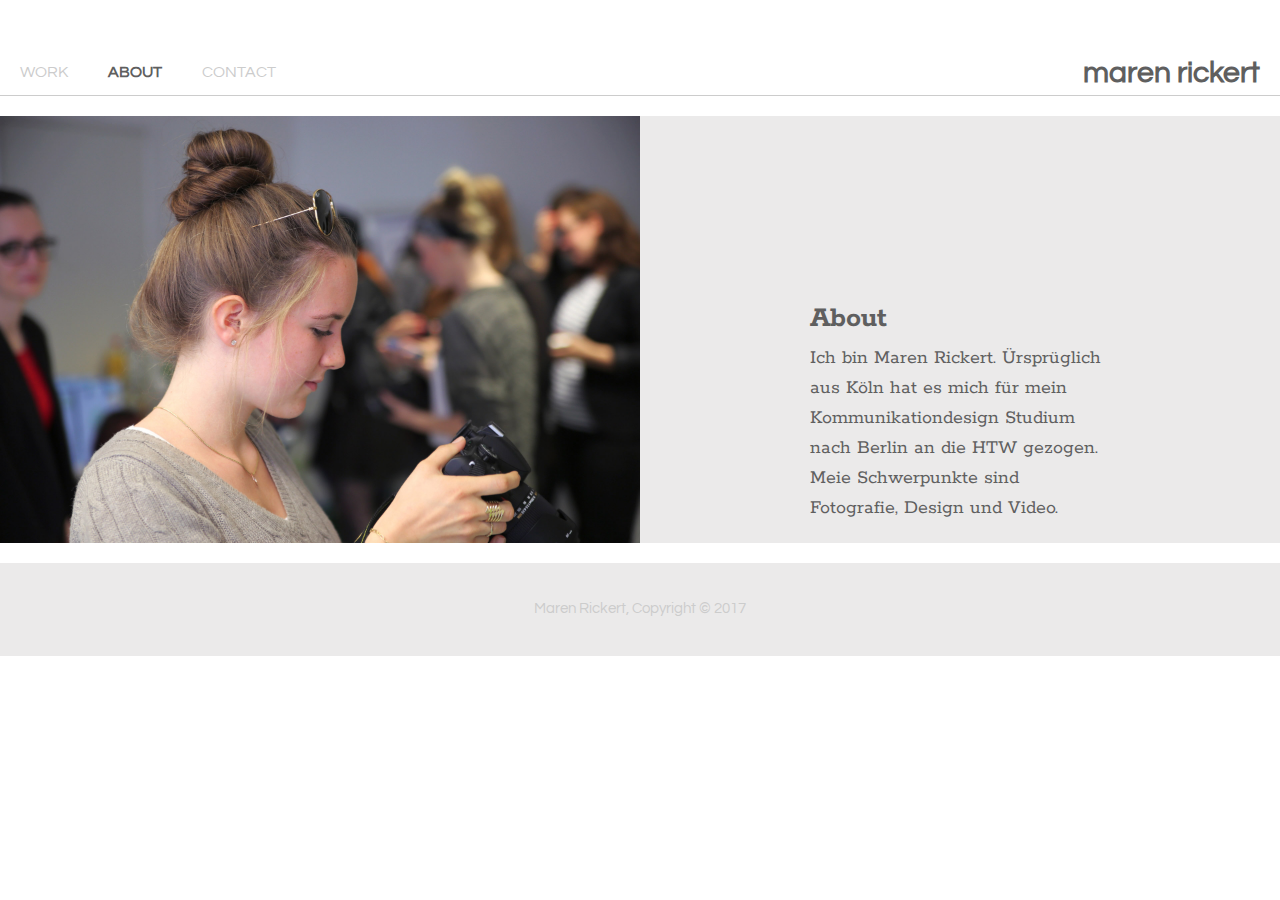
<file: about.html>
<!DOCTYPE html>
<html>
  <head>
    <meta charset="utf-8">
    <meta name="viewport" content="width=device-width">
    <meta name="description" content="Portfolio Website of a Communication Design Student from Berlin, Germany.">
    <meta name="keywords" content="photography, videography, communication design, Kommunikationsdesign, Design">
    <meta name="author" content="Maren Rickert">
    <title>maren rickert | about</title>
    <link rel="stylesheet" type="text/css" href="https://fonts.googleapis.com/css?family=Questrial|Rokkitt">
    <link rel="stylesheet" type="text/css" href="./css/stylesheet.css">
  </head>
  <body>
    <header>
        <div class="container">
          <div id="branding">
            <h1>maren rickert</h1>
          </div>
            <nav>
              <ul>
                <li><a href="index.html">Work</a></li>
                <li class="current"><a href="about.html">About</a></li>
                <li><a href="contact.html">Contact</a></li>
              </ul>
            </nav>
        </div>
    </header>


<!--  Content -->
    <section id="topic-preview">
      <div class="container">
        <div class="photo">
          <img src="./images/topic_preview_about.jpg" alt="Foto">
        </div>
        <div class"topic">
          <h1>About</h1>
          <p>Ich bin Maren Rickert. Ürsprüglich aus Köln hat es mich für mein
            Kommunikationdesign Studium nach Berlin an die HTW gezogen.
            Meie Schwerpunkte sind Fotografie, Design und Video.</p>
        </div>
    </section>


    <footer>
      <p>Maren Rickert, Copyright &copy; 2017</p>
    </footer>

  </body>
</html>
</file>
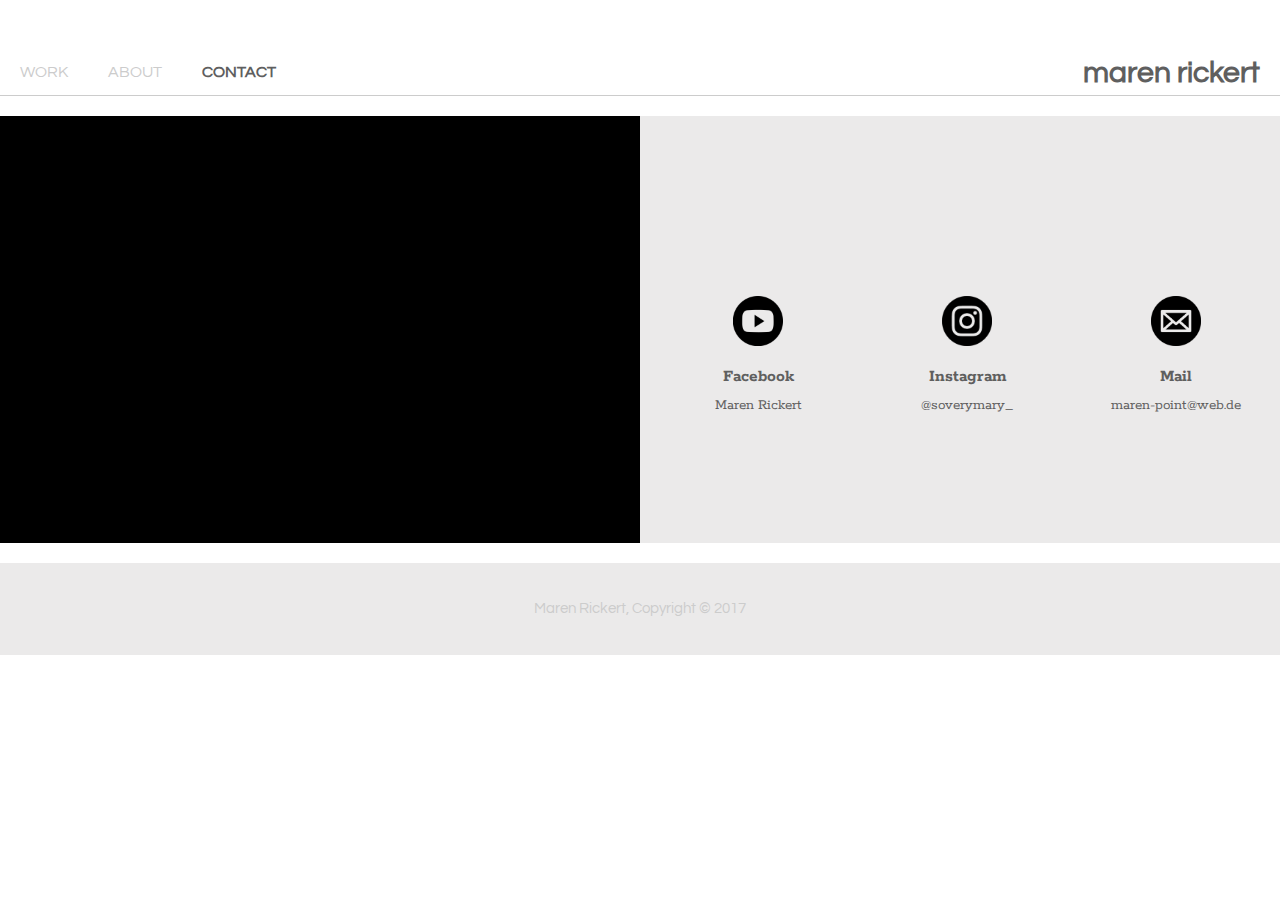
<file: contact.html>
<!DOCTYPE html>
<html>
  <head>
    <meta charset="utf-8">
    <meta name="viewport" content="width=device-width">
    <meta name="description" content="Portfolio Website of a Communication Design Student from Berlin, Germany.">
    <meta name="keywords" content="photography, videography, communication design, Kommunikationsdesign, Design">
    <meta name="author" content="Maren Rickert">
    <title>maren rickert | contact</title>
    <link rel="stylesheet" type="text/css" href="https://fonts.googleapis.com/css?family=Questrial|Rokkitt">
    <link rel="stylesheet" type="text/css" href="./css/stylesheet.css">
  </head>
  <body>
    <header>
        <div class="container">
          <div id="branding">
            <h1>maren rickert</h1>
          </div>
            <nav>
              <ul>
                <li><a href="index.html">Work</a></li>
                <li><a href="about.html">About</a></li>
                <li class="current"><a href="contact.html">Contact</a></li>
              </ul>
            </nav>
        </div>
    </header>


<!--  Content -->
    <section id="topic-preview-contact">
      <div class="container">
        <div class="photo_contact">
          <img src="./images/black_background.jpg" alt="Foto">
        </div>

          <div class="box_contact">
            <img src="./images/mail_icon.png" alt="Foto">
            <h3>Mail</h3>
            <p>maren-point@web.de</p>
          </div>
          <div class="box_contact">
            <img src="./images/instagram_icon.png" alt="Video">
            <h3>Instagram</h3>
            <p><a href="https://www.instagram.com/soverymary_/" target="_blank">@soverymary_</a></p>
          </div>
          <div class="box_contact">
            <img src="./images/youtube_icon.png" alt="Design">
            <h3>Facebook</h3>
            <p>Maren Rickert</p>
          </div>
        </div>
    </section>


    <footer>
      <p>Maren Rickert, Copyright &copy; 2017</p>
    </footer>

  </body>
</html>
</file>
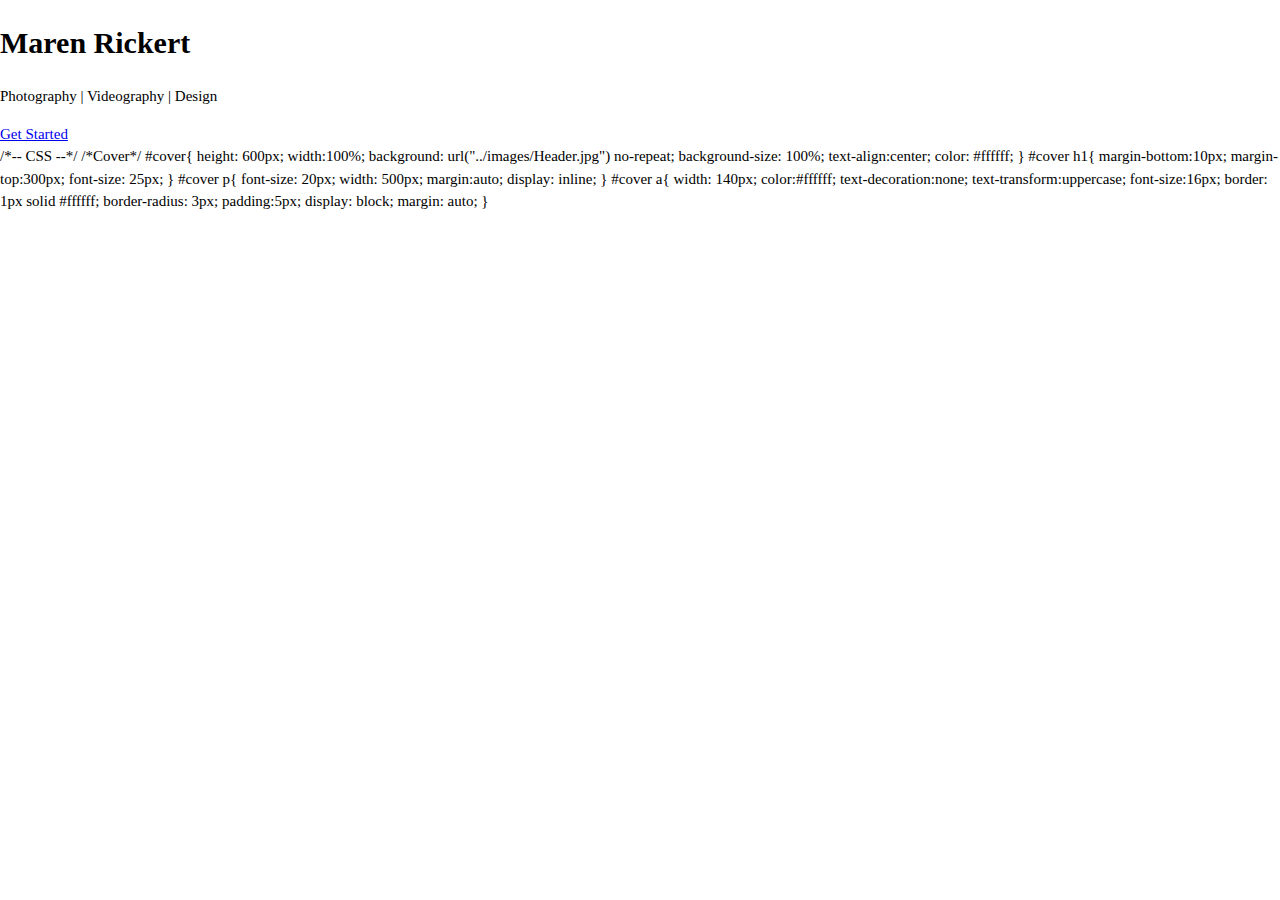
<file: landingpage.html>
<!DOCTYPE html>
<html>
  <head>
    <meta charset="utf-8">
    <meta name="viewport" content="width=device-width">
    <meta name="description" content="Portfolio Website of a Communication Design Student from Berlin, Germany.">
    <meta name="keywords" content="photography, videography, communication design, Kommunikationsdesign, Design">
    <meta name="author" content="Maren Rickert">
    <title>Maren Rickert | Welcome</title>
    <link rel="stylesheet" type="text/css" href="./css/stylesheet.css">
    <link rel="stylesheet" type="text/css" href="https://fonts.google.com/specimen/Josefin+Sans"
  </head>
  <body>

      <section id="cover">
        <div class="container">
          <h1>Maren Rickert</h1>
          <p>Photography | Videography | Design</p>
          <a class="button" href="website.html">Get Started</a>
        </div>
      </section>


/*-- CSS --*/

/*Cover*/
#cover{
  height: 600px;
  width:100%;
  background: url("../images/Header.jpg") no-repeat;
  background-size: 100%;
  text-align:center;
  color: #ffffff;
}

#cover h1{
  margin-bottom:10px;
  margin-top:300px;
  font-size: 25px;
}

#cover p{
  font-size: 20px;
  width: 500px;
  margin:auto;
  display: inline;
}

#cover a{
  width: 140px;
  color:#ffffff;
  text-decoration:none;
  text-transform:uppercase;
  font-size:16px;
  border: 1px solid #ffffff;
  border-radius: 3px;
  padding:5px;
  display: block;
  margin: auto;
}
</file>
<file: css/stylesheet.css>
/*---General  Questions
  -Margin around whole webside
  -Wie kann ich Bildproportionen verändern, ohne es zu verzerren?
  -Bei responsive design zwischen den media queries für ein paar pixel auf grundlayout?
  -text responisve

*{
  border: 1px solid rgba(0, 0, 0, 0.3);
}
---*/

/*Global*/
*{
  box-sizing: border-box;
}

html{
  margin: 0;
  padding: 0;
  height: 100%;
  width: 100%;
}

body{
  padding: 0;
  margin: 0;
  height: 100%;
  width: 100%;
}

body{
  font-family: 'Rokkitt', serif;
  font-size: 15px;
  line-height: 1.5;
}

.container{
  width:100%;
  margin:auto;
  overflow:hidden;
}

header ul{
  margin:0;
  padding:0;
}




/*Header*/
header{
  font-family: 'Questrial', sans-serif;
  background:#ffffff;
  color: #cccccc;
  padding-top:50px;
  border-bottom:#cccccc 1px solid;
}

header a{
  color:#cccccc;
  text-decoration:none;
  text-transform:uppercase;
  font-size:16px;
}

header li{
  float:left;
  display:inline;
  padding:0 20px 0 20px;
}

header #branding{
  float:right;
}

header #branding h1{
  margin:0;
  padding:0 20px 0 20px;
  color: #5F5F5F;
}

header nav{
  float:left;
  margin-top: 10px;
}

header .current a{
  font-weight:bold;
  color:#5F5F5F;;
}





/*topic-preview*/
#topic-preview{
  margin:20px 0 20px 0;
  background-color: #EBEAEA;
  text-align: left;
  color: #5F5F5F;
}

.topic{
  float: right;
  background-color:#cccccc;
  width: 50%;
}

#topic-preview p {
  display: inline;
  max-width: 50%;
  max-height: auto;
  float: right;
  text-align: left;
  padding: 0px 150px 0px 150px;
  margin-top: 2px;
}

#topic-preview h1 {
  display: inline-block;
  max-width: 50%;
  max-height: auto;
  text-align: center;
  padding: 150px 10px 0 150px;
  margin:0 auto;
}


.photo{
  float: left;
  background-color: #ffffff;
  display: inline;
  margin: 0 auto;
  width: 50%;
}

.photo img{
  display:inline;
  float:left;
  margin: 0px auto;
  max-width: 100%;
  max-height: auto;
}





/*work-preview*/
#work-preview{
  margin:15px 0 150px 0;
  color: #5F5F5F;
}

#work-preview p{
  margin-top: 0px;
}

#work-preview h3{
  margin-bottom: 0;
  margin-top: 5px;
}

.box{
  float: left;
  text-align: center;
  display: inline;
  margin:auto;
  width: 33%;
}

.box img{
  display:block;
  margin: 0px auto;
  max-width:100%;
  max-height:auto;
  padding-left: 10px;
  padding-right: 10px;
}



/*-----------------------------------contact----------------------------------*/

#topic-preview-contact{
  margin:20px 0 20px 0;
  background-color: #EBEAEA;
  text-align: left;
}

.box_contact{
  float: right;
  display: inline;
  text-align: center;
  width: 16.3%;
  max-height: auto;
  margin-top: 180px;
  color: #5F5F5F;
}


#topic-preview-contact p{
  margin-top: 0px;
  margin-right: 10px;
  margin-left: 10px;
}

#topic-preview-contact a{
  text-decoration: none;
  color: #5F5F5F;
}

#topic-preview-contact h3{
  margin-bottom: 5px;
  margin-right: 10px;
  margin-left: 10px;
}


.box_contact img{
  display:block;
  margin: 0px auto;
  max-width:100px;
  max-height:50px;
}

.photo_contact{
  float: left;
  background-color: #ffffff;
  display: inline;
  margin: 0 auto;
  width: 50%;
}

.photo_contact img{
  display:inline;
  float: left;
  margin: 0 auto;
  max-width: 100%;
  max-height:auto;
}


/*-----------------------footer-----------------------------------------------*/
footer{
  font-family: 'Questrial', sans-serif;
  padding:20px;
  margin-top: 10px;
  color: #cccccc;
  background-color: #EBEAEA;
  text-align: center;
}




/*----------------responsivness--------------------------------------------*/
@media screen and (max-width: 710px){
  header{
    background:#ffffff;
    color: #cccccc;
    padding-top:30px;
    border-bottom:#cccccc 1px solid;
  }

  header #branding{
    display: inline-block;
    margin: 0 auto;
    width: 100%;
    text-align: center;
  }

  header #branding h1{
    margin: 0 auto;
    padding:0 20px 0px 20px;
  }

  header a{
    color:#cccccc;
    text-decoration:none;
    text-transform:uppercase;
    font-size:16px;
  }

  header li{
    display:inline-block;
    padding:0 20px 0 20px;
    width: 33%;

  }

  header nav{
    float:left;
    padding-top: 30px;
    margin: 0 auto;
    width: 100%;
    text-align: center;
  }

  header .current a{
    font-weight:bold;
  }

  /*topic-preview*/
  #topic-preview{
    background-color: #EBEAEA;
    color: #5F5F5F;
  }

  .topic{
    width: 100%;
    margin: 0 auto;
  }

  #topic-preview h1{
    display: inline-block;
    text-align: left;
    padding: 20px 10px 0 10px;
  }

  #topic-preview p {
    max-width: 100%;
    max-height: auto;
    float: right;
    text-align: left;
    padding: 0 10px 0 10px;
    margin-top: 5px;
  }


  .photo{
    background-color: #ffffff;
    margin: 0 auto;
    width: 100%;
    display: block;
  }

  .photo img{
    margin: 0px auto;
    max-width:cover;
    max-height: auto;
  }





  /*work-preview*/
  #work-preview{
    margin:15px 0 80px 0;
    color: #5F5F5F;
  }

  #work-preview p{
    margin-top: 0;
    padding: 0 30px 0 30px;
  }

  #work-preview h3{
    margin-bottom: 0;
    margin-top: 5px;
    padding: 0 30px 0 30px;
  }

  .box{
    float: left;
    text-align: left;
    display: inline;
    margin:auto;
    width: 100%;
  }

  .box img{
    display:block;
    margin: 7px auto 0 auto;
    max-width:100%;
    max-height:auto;
    padding:0 30px 0 30px;
  }



  /*-----------------------------------contact----------------------------------*/

  #topic-preview-contact{
    margin:20px 0 20px 0;
    background-color: #EBEAEA;
    text-align: left;
    color: #5F5F5F;
  }

  .box_contact{
    float: right;
    display: inline;
    text-align: center;
    width: 100%;
    max-height: auto;
    margin-top: 10px;
  }


  #topic-preview-contact p{
    margin-top: 0px;
    margin-right: 10px;
    margin-left: 10px;
  }

  #topic-preview-contact h3{
    margin-top: 5px;
    margin-bottom: 0px;
    margin-right: 10px;
    margin-left: 10px;
  }

  .photo_contact{
    display: none;
  }

  .box_contact img{
    display:block;
    margin: 0px auto;
    max-width:100px;
    max-height:50px;

  }
}

@media screen and (min-width: 690px) and (max-width: 900px){


  #topic-preview p {
    display: inline;
    max-width: 50%;
    max-height: auto;
    float: right;
    text-align: left;
    padding: 0px 45px 0px 55px;
    margin-top: 2px;

  }

  #topic-preview h1 {
    display: inline-block;
    max-width: 50%;
    max-height: auto;
    text-align: center;
    padding: 65px 45px 0 55px;
    margin:0 auto;
  }


  .photo{
    float: left;
    background-color: #ffffff;
    display: inline;
    margin: 0 auto;
    width: 50%;
  }

  .photo img{
    display:inline;
    float:left;
    margin: 0px auto;
    max-width: 100%;
    max-height: auto;
  }





  /*work-preview*/
  #work-preview{
    margin:15px 0 100px 0;
  }

  #work-preview p{
    margin-top: 0px;
    padding: 0 20px 0 20px;
  }

  #work-preview h3{
    margin-bottom: 0;
    margin-top: 5px;
  }

  .box{
    float: left;
    text-align: center;
    display: inline;
    margin:auto;
    width: 33%;
  }

  .box img{
    display:block;
    margin: 0px auto;
    max-width:100%;
    max-height:auto;
    padding-left: 10px;
    padding-right: 10px;
  }



  /*-----------------------------------contact----------------------------------*/


  .box_contact{
    float: right;
    display: inline;
    text-align: center;
    width: 16.3%;
    max-height: auto;
    margin-top: 45px;
  }


  #topic-preview-contact p{
    margin-top: 0px;
    margin-right: 10px;
    margin-left: 10px;
  }

  #topic-preview-contact h3{
    margin-bottom: 5px;
    margin-right: 10px;
    margin-left: 10px;
  }

  .photo_contact{
    float: left;
    background-color: #ffffff;
    display: inline;
    margin: 0 auto;
    width: 50%;
  }

  .photo_contact img{
    display:inline;
    float: left;
    margin: 0 auto;
    max-width: 100%;
    max-height:auto;
  }

}

@media screen and (min-width: 890px) and (max-width: 1260px){



  #topic-preview p {
    display: inline;
    max-width: 50%;
    max-height: auto;
    float: right;
    text-align: left;
    padding: 0px 85px 0px 85px;
    margin-top: 2px;
  }

  #topic-preview h1 {
    display: inline-block;
    max-width: 50%;
    max-height: auto;
    text-align: center;
    padding: 100px 85px 0 85px;
    margin:0 auto;
  }


  .photo{
    float: left;
    background-color: #ffffff;
    display: inline;
    margin: 0 auto;
    width: 50%;
  }

  .photo img{
    display:inline;
    float:left;
    margin: 0px auto;
    max-width: 100%;
    max-height: auto;
  }





  /*work-preview*/
  #work-preview{
    margin:15px 0 100px 0;
  }

  #work-preview p{
    margin-top: 0px;
    padding: 0 20px 0 20px;
  }

  #work-preview h3{
    margin-bottom: 0;
    margin-top: 5px;
  }

  .box{
    float: left;
    text-align: center;
    display: inline;
    margin:auto;
    width: 33%;
  }

  .box img{
    display:block;
    margin: 0px auto;
    max-width:100%;
    max-height:auto;
    padding-left: 10px;
    padding-right: 10px;
  }



  /*-----------------------------------contact----------------------------------*/


  .box_contact{
    float: right;
    display: inline;
    text-align: center;
    width: 16.3%;
    max-height: auto;
    margin-top: 80px;
  }


  #topic-preview-contact p{
    margin-top: 0px;
    margin-right: 10px;
    margin-left: 10px;
  }

  #topic-preview-contact h3{
    margin-bottom: 5px;
    margin-right: 10px;
    margin-left: 10px;
  }

  .photo_contact{
    float: left;
    background-color: #ffffff;
    display: inline;
    margin: 0 auto;
    width: 50%;
  }

  .photo_contact img{
    display:inline;
    float: left;
    margin: 0 auto;
    max-width: 100%;
    max-height:auto;
  }

}

@media screen and (min-width: 1250px) and (max-width: 1500px){


  #topic-preview p {
    display: inline;
    max-width: 50%;
    max-height: auto;
    float: right;
    font-size: 20px;
    text-align: left;
    padding: 0px 170px 0px 170px;
    margin-top: 2px;
  }

  #topic-preview h1 {
    display: inline-block;
    max-width: 50%;
    max-height: auto;
    text-align: center;
    padding: 180px 170px 0 170px;
    margin:0 auto;
  }


  .photo{
    float: left;
    background-color: #ffffff;
    display: inline;
    margin: 0 auto;
    width: 50%;
  }

  .photo img{
    display:inline;
    float:left;
    margin: 0px auto;
    max-width: 100%;
    max-height: auto;
  }





  /*work-preview*/
  #work-preview{
    margin:15px 0 100px 0;
    font-size: 20px;
  }

  #work-preview p{
    margin-top: 0px;
    padding: 0 20px 0 20px;
  }

  #work-preview h3{
    margin-bottom: 0;
    margin-top: 5px;
  }

  .box{
    float: left;
    text-align: center;
    display: inline;
    margin:auto;
    width: 33%;
  }

  .box img{
    display:block;
    margin: 0px auto;
    max-width:100%;
    max-height:auto;
    padding-left: 10px;
    padding-right: 10px;
  }



  /*-----------------------------------contact----------------------------------*/


  .box_contact{
    float: right;
    display: inline;
    text-align: center;
    width: 16.3%;
    max-height: auto;
    margin-top: 180px;
  }


  #topic-preview-contact p{
    margin-top: 0px;
    margin-right: 10px;
    margin-left: 10px;
  }

  #topic-preview-contact h3{
    margin-bottom: 5px;
    margin-right: 10px;
    margin-left: 10px;
  }

  .photo_contact{
    float: left;
    background-color: #ffffff;
    display: inline;
    margin: 0 auto;
    width: 50%;
  }

  .photo_contact img{
    display:inline;
    float: left;
    margin: 0 auto;
    max-width: 100%;
    max-height:auto;
  }
}

@media screen and (min-width: 1490px) and (max-width: 1800px){



  #topic-preview p {
    display: inline;
    max-width: 50%;
    max-height: auto;
    float: right;
    font-size: 20px;
    text-align: left;
    padding: 0px 170px 0px 170px;
    margin-top: 2px;
  }

  #topic-preview h1 {
    display: inline-block;
    max-width: 50%;
    max-height: auto;
    text-align: center;
    padding: 180px 170px 0 170px;
    margin:0 auto;
  }


  .photo{
    float: left;
    background-color: #ffffff;
    display: inline;
    margin: 0 auto;
    width: 50%;
  }

  .photo img{
    display:inline;
    float:left;
    margin: 0px auto;
    max-width: 100%;
    max-height: auto;
  }





  /*work-preview*/
  #work-preview{
    margin:15px 0 100px 0;
    font-size: 20px;
  }

  #work-preview p{
    margin-top: 0px;
    padding: 0 20px 0 20px;
  }

  #work-preview h3{
    margin-bottom: 0;
    margin-top: 5px;
  }

  .box{
    float: left;
    text-align: center;
    display: inline;
    margin:auto;
    width: 33%;
  }

  .box img{
    display:block;
    margin: 0px auto;
    max-width:100%;
    max-height:auto;
    padding-left: 10px;
    padding-right: 10px;
  }



  /*-----------------------------------contact----------------------------------*/


  .box_contact{
    float: right;
    display: inline;
    text-align: center;
    width: 16.3%;
    max-height: auto;
    margin-top: 180px;
  }


  #topic-preview-contact p{
    margin-top: 0px;
    margin-right: 10px;
    margin-left: 10px;
  }

  #topic-preview-contact h3{
    margin-bottom: 5px;
    margin-right: 10px;
    margin-left: 10px;
  }

  .photo_contact{
    float: left;
    background-color: #ffffff;
    display: inline;
    margin: 0 auto;
    width: 50%;
  }

  .photo_contact img{
    display:inline;
    float: left;
    margin: 0 auto;
    max-width: 100%;
    max-height:auto;
  }
}

@media screen and (min-width: 1790px) and (max-width: 2600px){

  #topic-preview p {
    display: inline;
    max-width: 50%;
    max-height: auto;
    float: right;
    font-size: 20px;
    text-align: left;
    padding: 0px 300px 0px 300px;
    margin-top: 2px;
  }

  #topic-preview h1 {
    display: inline-block;
    max-width: 50%;
    max-height: auto;
    text-align: center;
    padding: 280px 300px 0 300px;
    margin:0 auto;
  }


  .photo{
    float: left;
    background-color: #ffffff;
    display: inline;
    margin: 0 auto;
    width: 50%;
  }

  .photo img{
    display:inline;
    float:left;
    margin: 0px auto;
    max-width: 100%;
    max-height: auto;
  }





  /*work-preview*/
  #work-preview{
    margin:15px 0 100px 0;
    font-size: 20px;
  }

  #work-preview p{
    margin-top: 0px;
    padding: 0 20px 0 20px;
  }

  #work-preview h3{
    margin-bottom: 0;
    margin-top: 5px;
  }

  .box{
    float: left;
    text-align: center;
    display: inline;
    margin:auto;
    width: 33%;
  }

  .box img{
    display:block;
    margin: 0px auto;
    max-width:100%;
    max-height:auto;
    padding-left: 10px;
    padding-right: 10px;
  }



  /*-----------------------------------contact----------------------------------*/


  .box_contact{
    float: right;
    display: inline;
    text-align: center;
    width: 16.3%;
    max-height: auto;
    margin-top: 310px;
    font-size: 20px;
  }


  #topic-preview-contact p{
    margin-top: 0px;
    margin-right: 10px;
    margin-left: 10px;
  }

  #topic-preview-contact h3{
    margin-bottom: 5px;
    margin-right: 10px;
    margin-left: 10px;
  }

  .photo_contact{
    float: left;
    background-color: #ffffff;
    display: inline;
    margin: 0 auto;
    width: 50%;
  }

  .photo_contact img{
    display:inline;
    float: left;
    margin: 0 auto;
    max-width: 100%;
    max-height:auto;
  }
}
</file>
